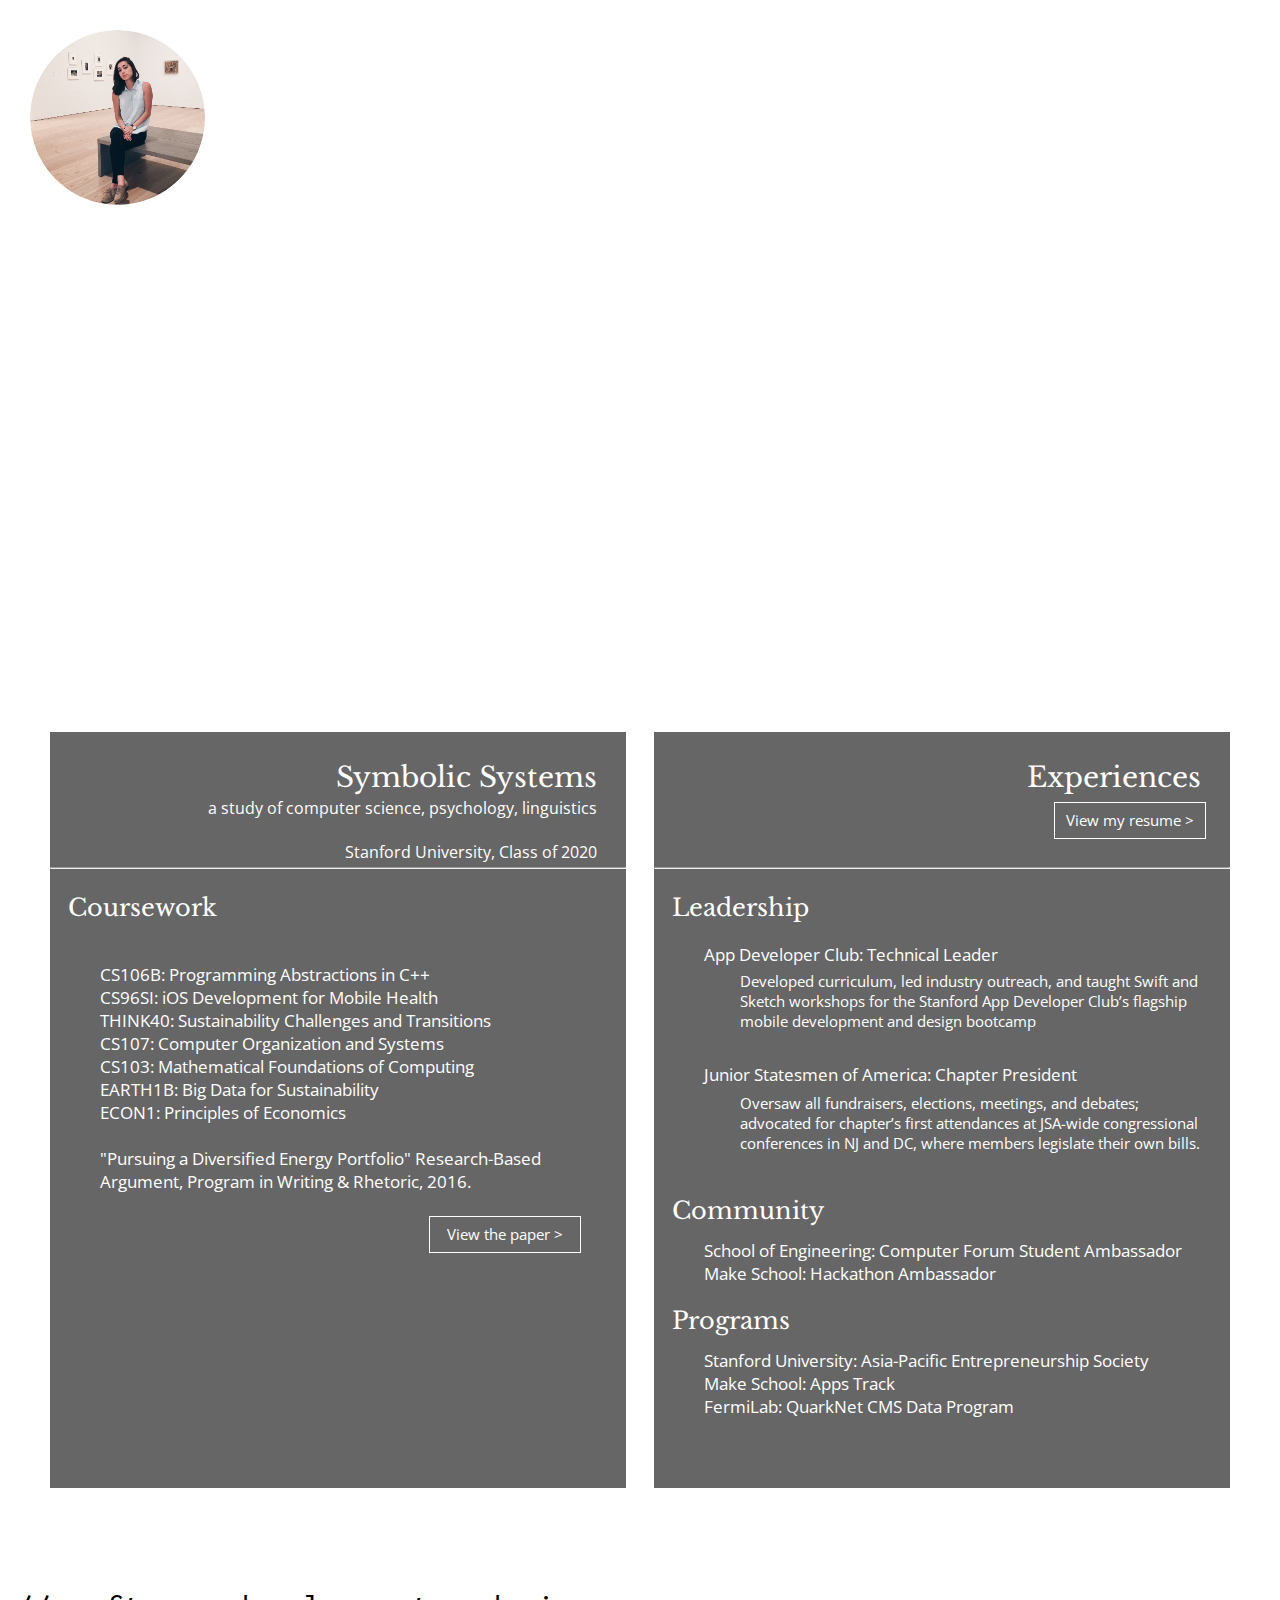
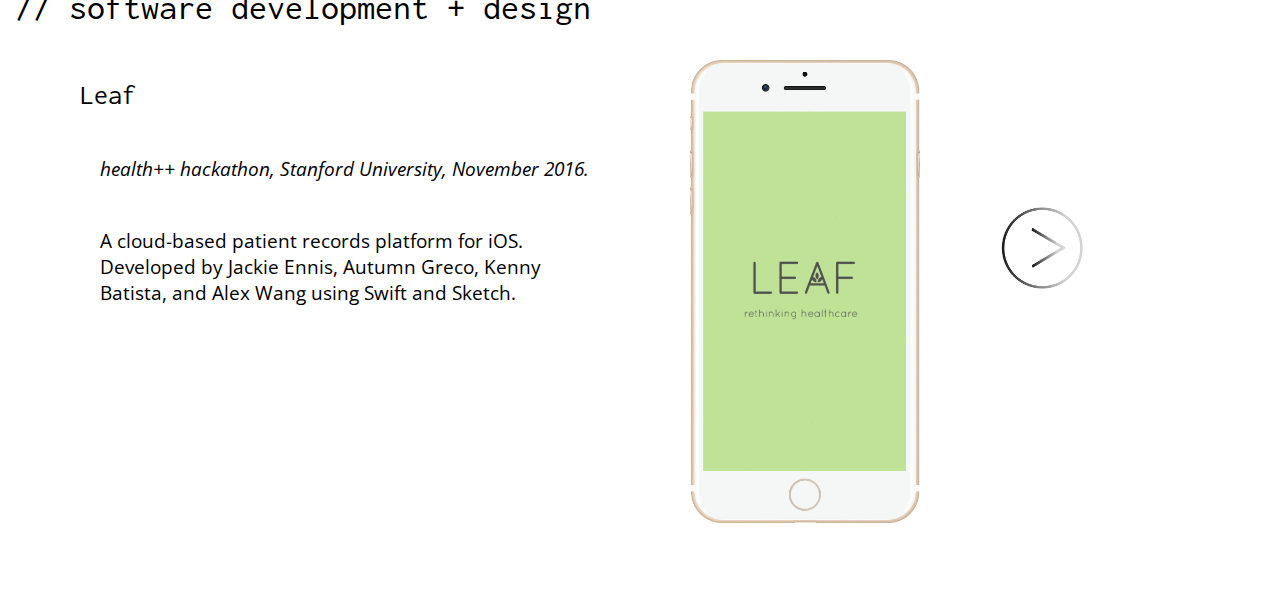
<file: index.html>
<!DOCTYPE html>
<html>
<head>

<link href="https://fonts.googleapis.com/css?family=Open+Sans|Libre+Baskerville|Inconsolata" rel="stylesheet">
<link rel="stylesheet" type="text/css" href="asc-files/stylesheet.css">

<script src="https://ajax.googleapis.com/ajax/libs/jquery/3.1.1/jquery.min.js"></script>
<script>
	$(document).ready(function() {
		var portfoliodivs = ["#portfolio-0", "#portfolio-1", "#portfolio-2", "#portfolio-3"]
		i = 0;
		j = i + 1;
		k = i + 2;
		l = i + 3;
		$("#next-button").click(function() {
			$(portfoliodivs[i]).show();
			$(portfoliodivs[j]).hide();
			$(portfoliodivs[k]).hide();
			$(portfoliodivs[l]).hide();
			if (i == 0) {
				i = 1;
				j = 2;
				k = 3;
				l = 0;
			} else if (i == 1) {
				i = 2;
				j = 3;
				k = 0;
				l = 1;
			} else if (i == 2) {
				i = 3;
				j = 0;
				k = 1;
				l = 2;
			} else {
				i = 0;
				j = 1;
				k = 2;
				l = 3;
			}
        });
	});
</script>

<title>Jacqueline Ennis</title>

</head>

<body>
	<div id="section-1">
		<img id="profile-pic" src="asc-files/museum.JPG" align="middle">
		<p class="title-text" id="title"> jackie ennis </p>
		<p class="title-text" id="subtitle"> 
			<a href="#section-2">student</a> | <a href="#section-3">engineer</a>
		</p>
	</div>
	<div id="section-2">
		<div class="transparent-overlay" id="overlay-1">
			<p class="title-text overlay-titles"> Symbolic Systems </p>
			<p class="content-text" id="major-description"> a study of computer science, psychology, linguistics
			<br><br>
			Stanford University, Class of 2020
			</p>
			<br><br>
			<hr>
			<p class="title-text overlay-subtitles"> Coursework </p>
			<p class="content-text overlay-content"> 
				CS106B: Programming Abstractions in C++<br>
				CS96SI: iOS Development for Mobile Health<br>
				THINK40: Sustainability Challenges and Transitions<br>
				CS107: Computer Organization and Systems<br>
				CS103: Mathematical Foundations of Computing<br>
				EARTH1B: Big Data for Sustainability<br>
				ECON1: Principles of Economics <br><br>
				"Pursuing a Diversified Energy Portfolio" Research-Based Argument, Program in Writing & Rhetoric, 2016.
				<br><br>
				<a href="https://goo.gl/ICVYZ4" target="_blank" class="button" id="view-paper">View the paper > </a>
			</p>
		</div>
		<div class="transparent-overlay" id="overlay-2">
			<p class="title-text overlay-titles"> Experiences </p>
			<a href="https://tinyurl.com/jackieennis" target="_blank" class="button" id="view-resume">View my resume > 
			</a>
			<br><br><hr>
			<p class="title-text overlay-subtitles"> Leadership </p>
				<div class="content-container">
				<p class="content-text overlay-content" id="adc-title"> 
				App Developer Club: Technical Leader<br>
					<p class="content-text overlay-content-sm" id="adc-content"> Developed curriculum, led industry outreach, and taught Swift and Sketch workshops for the Stanford App Developer Club’s flagship mobile development and design bootcamp</p><br><br>
				<p class="content-text overlay-content" id="jsa-title">
				Junior Statesmen of America: Chapter President
					</p><br>
					<p class="content-text overlay-content-sm" id="jsa-content">
					Oversaw all fundraisers, elections, meetings, and debates; advocated for chapter’s first attendances at JSA-wide congressional conferences in NJ and DC, where members legislate their own bills.
					</p><br>
				</div>
				</p><br>
			<p class="title-text overlay-subtitles" id="community"> Community </p>
				<div id="content-container">
					<p class="content-text overlay-content" id="community-content"> 
					School of Engineering: Computer Forum Student Ambassador<br>
					Make School: Hackathon Ambassador
					</p>
				</div>
			<p class="title-text overlay-subtitles" id="programs"> Programs </p>
				<div id="content-container">
					<p class="content-text overlay-content" id="program-content"> 
					Stanford University: Asia-Pacific Entrepreneurship Society<br>
					Make School: Apps Track<br>
					FermiLab: QuarkNet CMS Data Program
					</p>
				</div>
			</div>
		</div>
	</div>
	<div id="section-3">
		<p class="engineer-title" id="software-dev"> // software development + design </p><br><br><br>
		<div class="portfolio-divs" id="portfolio-0">
			<a href="https://github.com/jackieennis/Leaf-HealthPlusPlus" target="_blank"><img class="portfolio-imgs" src="asc-files/leaf.gif" ></a>
			<p class="engineer-title portfolio-titles">Leaf</p>
			<p class="content-text portfolio-content"><i>health++ hackathon, Stanford University, November 2016.</i></p><br><br><br><br>
			<p class="content-text portfolio-content">A cloud-based patient records platform for iOS. Developed by Jackie Ennis, Autumn Greco, Kenny Batista, and Alex Wang using Swift and Sketch.</p><br>
			<br>
		</div>
		<div class="portfolio-divs initial-hide" id="portfolio-1">
			<a href="https://github.com/jackieennis/CS96SI-timely" target="_blank"><img class="portfolio-imgs" src="asc-files/timely.png"></a>
			<p class="engineer-title portfolio-titles">Timely</p>
			<p class="content-text portfolio-content italicized">Project for Stanford's CS96SI: iOS Development for Mobile Health, Fall 2016</p><br><br><br><br>
			<p class="content-text portfolio-content">An iOS app designed to help family and friends navigate the caregiving process for patients afflicted by neurodegenerative diseases. Developed using Swift and Sketch.</p><br>
		</div>
		<div class="portfolio-divs initial-hide" id="portfolio-2">
			<a href=https://github.com/jackieennis/AppCoda-Intermediate-iOS-10 target="_blank"><img class="portfolio-imgs" src="asc-files/appcoda.png"></a>
			<p class="engineer-title portfolio-titles">Simon Ng's AppCoda</p>
			<p class="content-text portfolio-content">Learning to become a better iOS developer through 37 chapters of feature implementations and demo projects.</p>
		</div>
		<div class="portfolio-divs initial-hide" id="portfolio-3">
			<p class="engineer-title portfolio-titles">Languages:</p>
			<p class="content-text portfolio-content"><i>Proficient:</i> Swift, Java, C</p><br><br>
			<p class="content-text portfolio-content"><i>Experience with:</i> C++, Python, Javascript, HTML, CSS</p><br>
			<br>
		</div>
		<div id="button-container"><img src="asc-files/next-button.png" id="next-button"></div>
	</div>
</body>

</html>
</file>
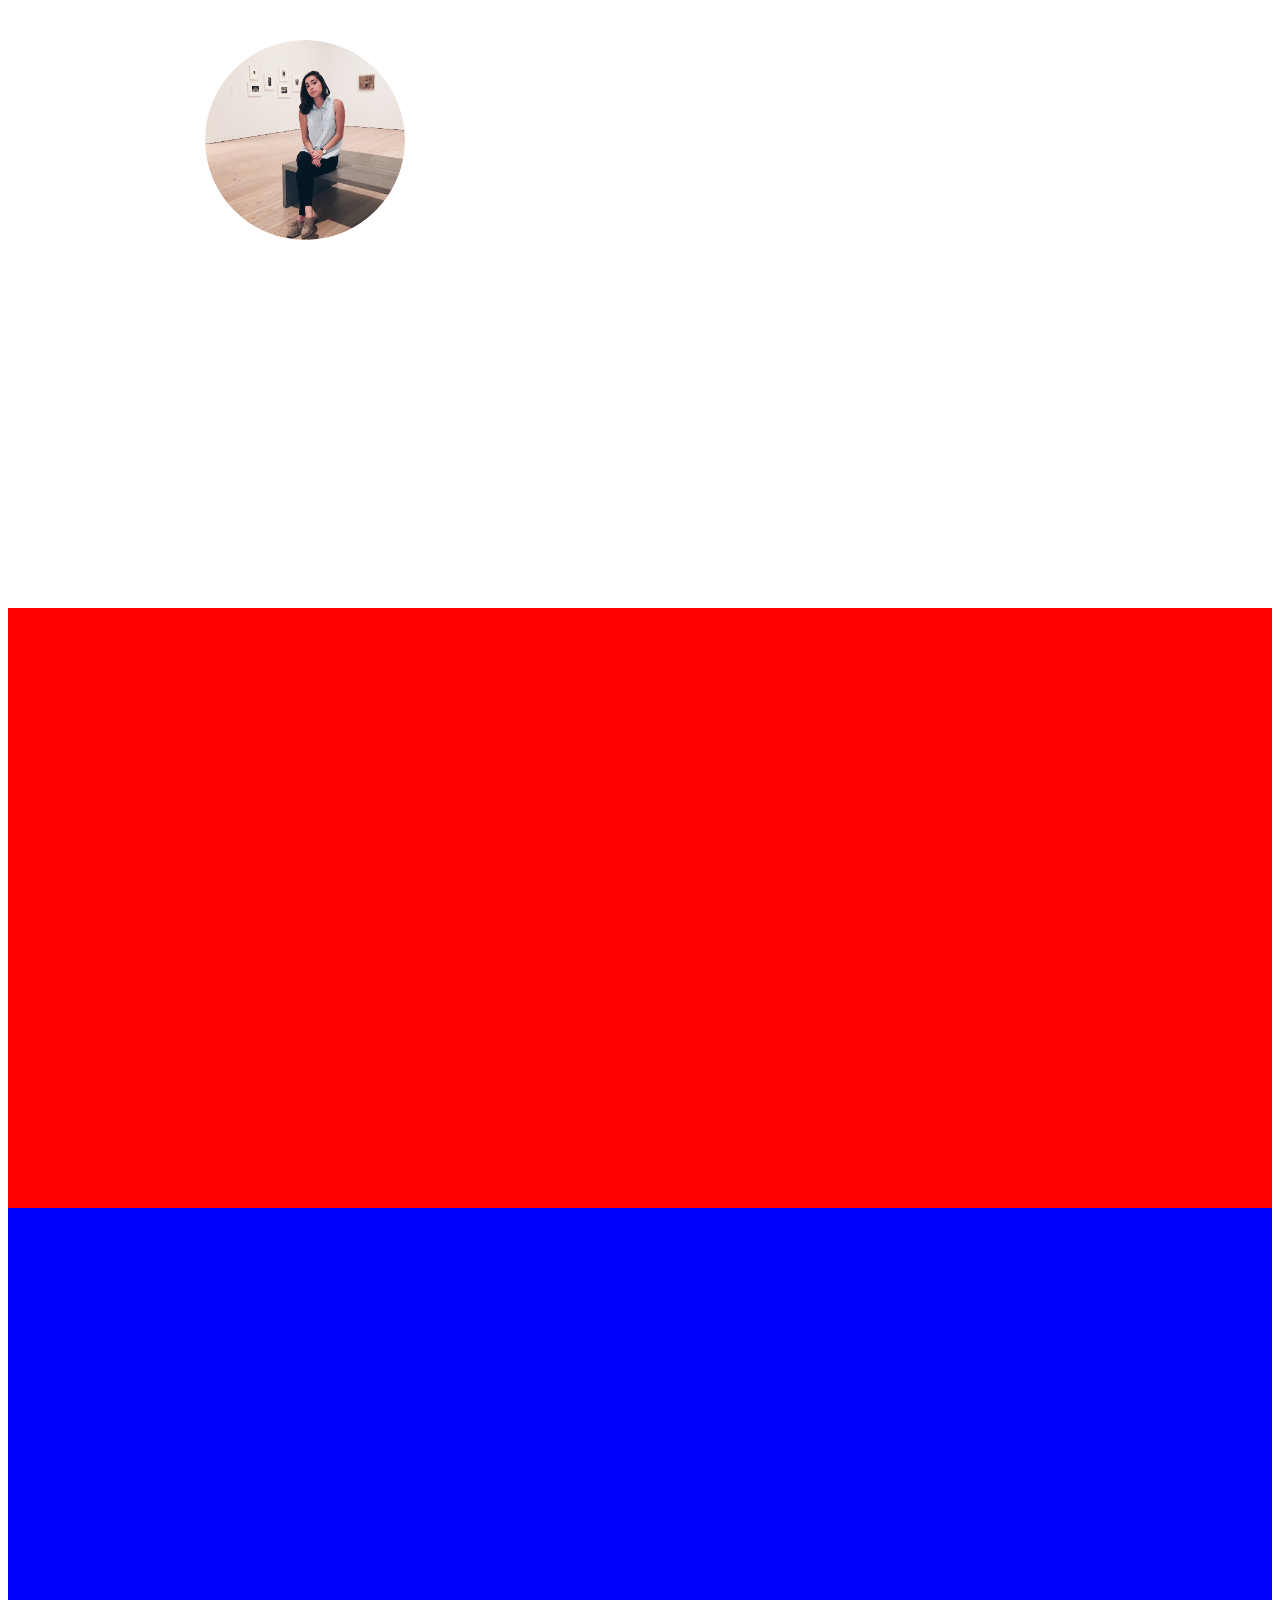
<file: asc-files/Jacqueline Ennis.html>
<!DOCTYPE html>
<!-- saved from url=(0082)file:///Users/jackieennis/Documents/Coding/Projects/ASC-interview/index.html#div-3 -->
<html><head><meta http-equiv="Content-Type" content="text/html; charset=windows-1252">

<link href="./Jacqueline Ennis_files/css" rel="stylesheet">

<style type="text/css"> 
	
	a {
		text-decoration: none;
		color: white;
	}

	a:hover {
		color: gray;
	}

	#div-1 {
		top: 0px;
		left: 0px;
		height: 600px;
		width: 100%;
		/*background-color: #b5eb93;*/
		background-image: url("https://i.ytimg.com/vi/yKk3WDSFOos/maxresdefault.jpg");
		background-size: 100% 100%;
		
	}

	#div-2 {
		top: 600px;
		left: 0px;
		height: 600px;
		width: 100%;
		background-color: red;
	}

	#div-3 {
		top: 1200px;
		left: 0px;
		height: 600px;
		width: 100%;
		background-color: blue;

	}

	#profile-pic {
		position: absolute;
		top: 40px;
		left: 16%;
		height: 200px;
		width: 200px;
		border-radius: 50%;

	}

	#title {
		position: absolute;
		color: white;
		left: 420px;
		font-size: 50px;
		font-family: 'Libre Baskerville', serif;
	}

	#subtitle {
		position: absolute;
		color: white;
		top: 80px;
		left: 430px;
		font-size: 25px;
		font-family: 'Playfair Display', serif; 
	}

</style>

<title>Jacqueline Ennis</title>

</head>

<body>
	<div id="div-1">
		<img id="profile-pic" src="./Jacqueline Ennis_files/museum.jpg" align="middle">
		<p id="title"> jackie ennis </p>
		<p id="subtitle"> 
			<a href="file:///Users/jackieennis/Documents/Coding/Projects/ASC-interview/index.html#div-2">student</a> | <a href="file:///Users/jackieennis/Documents/Coding/Projects/ASC-interview/div-3">technologist</a> | <a href="file:///Users/jackieennis/Documents/Coding/Projects/ASC-interview/div-4"><designer a="">
		</designer></a></p><a href="file:///Users/jackieennis/Documents/Coding/Projects/ASC-interview/div-4">
	</a></div><a href="file:///Users/jackieennis/Documents/Coding/Projects/ASC-interview/div-4">
	<div id="div-2"></div>
	<div id="div-3"></div>


</a></body></html>
</file>
<file: asc-files/stylesheet.css>
a {
		text-decoration: none;
		color: white;
	}

	a:hover {
		color: lightgray;
	}

	body {
		margin: 0;
		padding: 0;
	}

	#section-1 {
		position: relative;
		margin: 0px;
		top: 0px;
		left: 0px;
		height: 712px;
		width: 100%;
		background-image: url("https://i.ytimg.com/vi/yKk3WDSFOos/maxresdefault.jpg");
		background-size: 100% 100%;
		
	}

	#section-2 {
		position: relative;
		top: 0px;
		left: 0px;
		height: 856px;
		width: 100%;
		background-image: url(https://upload.wikimedia.org/wikipedia/commons/thumb/f/f3/Stanford_Memorial_Church_May_2011_001.jpg/1200px-Stanford_Memorial_Church_May_2011_001.jpg);
		background-size: 100% 100%;
	}

	#section-3 {
		position: relative;
		top: 0px;
		left: 0px;
		height: 630px;
		width: 100%;
		background-color: white;

	}

	#profile-pic {
		position: absolute;
		top: 30px;
		left: 30px;
		height: 175px;
		width: 175px;
		border-radius: 50%;

	}

	#title {
		position: absolute;
		left: 220px;
		font-size: 40px;
	}

	#subtitle {
		position: absolute;
		top: 69px;
		left: 230px;
		font-size: 25px;
	}

	#overlay-1 {
		left: 50px;
	}

	#overlay-2 {
		right: 50px;
	}

	#major-description {
		font-size: 16px;
		top: 49px;
		width: 95%;
		text-align: right;
	}

	#view-paper {
		right: 45px;
	}

	#view-resume {
		right: 24px;
		top: 70px;
	}

	#experiences-content {
		text-align: right;
		padding-right: 10px;
	}

	#software-dev {
		position: absolute;
		padding-left: 15px;
		top: 20px;
		margin: 0px;
		font-size: 36px;
	}

	#next-button {
		height: 120px;
		position: absolute;
		top: 220px;
		right: 180px;
	}

	#adc-title {
		top: -20px;
	}

	#adc-content {
		top: 10px;
		padding-left: 15%;
	}

	#jsa-title {
		top: 100px;
	}

	#jsa-content {
		top: 132px;
		padding-left: 15%;
	}

	#community {
		position: absolute;
		top: 440px;
	}

	#community-content {
		top: 490px;
	}

	#next-button:hover {
		opacity: 0.5;
	}

	#programs {
		position: absolute;
		top: 550px; 
	}

	#program-content {
		top: 600px;
	}

	.title-text {
		color: white;
		font-family: 'Libre Baskerville', serif; 
	}

	.content-text {
		position: absolute;
		color: white;
		font-family: 'Open Sans', sans-serif;
	}

	.engineer-title {
		font-family: 'Inconsolata', monospace;
		color: black;
	}

	.transparent-overlay {
		position: absolute;
		top: 20px;
		height: 756px;
		width: 45%;
		background-color: rgba(0, 0, 0, 0.6);
	}

	.overlay-titles {
		font-size: 28px;
		text-align: right;
		width: 95%;
	}

	.overlay-subtitles {
		font-size: 24px;
		padding-top: 0px;
		padding-bottom: 0px;
		padding-left: 18px;
	}

	.overlay-content {
		font-size: 17px;
		font-style: bold;
		padding-left: 50px;
		padding-right: 20px;
	}

	.overlay-content-sm {
		font-size: 15px;
		padding-left: 50px;
		padding-right: 20px;
	}

	.content-container {
		position: relative;
		top: 0px;
	}

	.button {
		position: absolute;
		border-style: solid;
		border-width: 0.5px;
    	background-color: transparent; /* Green */
    	color: white;
    	height: 35px;
    	line-height: 35px;
    	width: 150px;
    	text-align: center;
    	font-size: 15px;
    	font-family: 'Open Sans', sans-serif;
    	cursor: pointer;
	}

	.portfolio-divs {
		position: relative;
		height: 500px;
		top: 10px;
	}

	.portfolio-imgs {
		position: absolute;
		left: 50%;
		width: 18%;
		padding-left: 50px;

	}

	.portfolio-titles {
		position: relative;
		padding-top: 20px;
		left: 80px;
		font-size: 28px;
	}

	.portfolio-content {
		position: absolute;
		width: 40%;
		left: 100px;
		font-size: 19px;
		color: black;
	}

	.initial-hide {
		display: none;
	}
</file>
